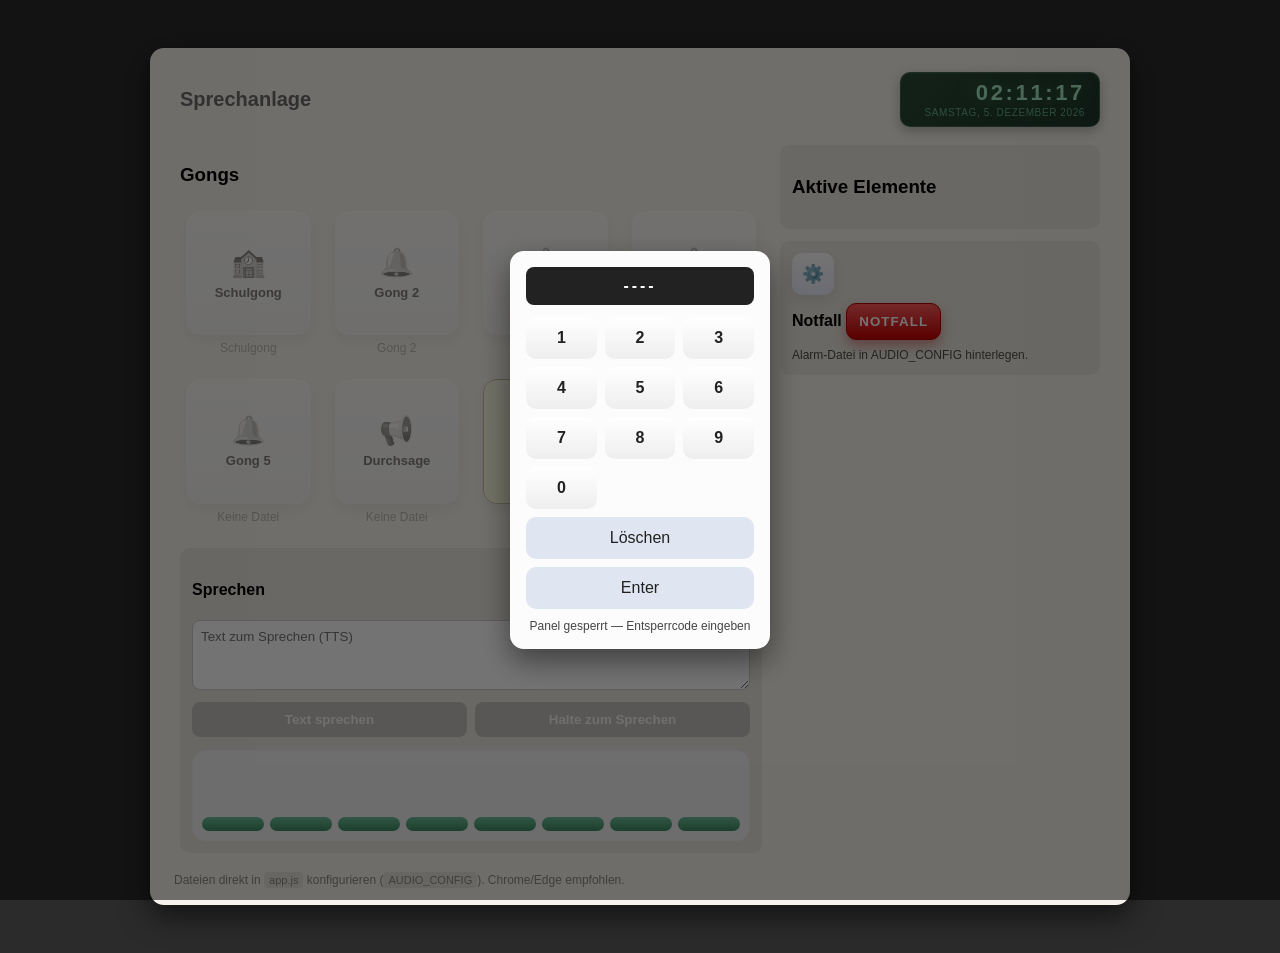
<file: index.html>
<!doctype html>
<html lang="de">
<head>
  <meta charset="utf-8" />
  <meta name="viewport" content="width=device-width,initial-scale=1" />
  <title>Sprechanlage</title>
    <link rel="icon" type="image/png" href="icon.png">
  <link rel="stylesheet" href="styles.css" />

</head>
<body>
  <div class="panel">
    <header class="topbar">
      <div class="title">Sprechanlage</div>
      <div class="datetime-widget">
        <div class="dt-time" id="dt-time">--:--:--</div>
        <div class="dt-date" id="dt-date">--</div>
      </div>
    </header>

    <main class="main">
      <section class="left">
        <h3>Gongs</h3>
        <div class="buttons grid">
          <div class="gong-tile"><button class="icon-btn" id="play-schulgong"><span class="icon">🏫</span><span class="label">Schulgong</span></button><div class="status" id="status-schulgong">Keine Datei</div></div>
          <div class="gong-tile"><button class="icon-btn" id="play-gong2"><span class="icon">🔔</span><span class="label">Gong 2</span></button><div class="status" id="status-gong2">Keine Datei</div></div>
          <div class="gong-tile"><button class="icon-btn" id="play-gong3"><span class="icon">🔔</span><span class="label">Gong 3</span></button><div class="status" id="status-gong3">Keine Datei</div></div>
          <div class="gong-tile"><button class="icon-btn" id="play-gong4"><span class="icon">🔔</span><span class="label">Gong 4</span></button><div class="status" id="status-gong4">Keine Datei</div></div>
          <div class="gong-tile"><button class="icon-btn" id="play-gong5"><span class="icon">🔔</span><span class="label">Gong 5</span></button><div class="status" id="status-gong5">Keine Datei</div></div>
          <div class="gong-tile"><button class="icon-btn" id="play-durchsage"><span class="icon">📢</span><span class="label">Durchsage</span></button><div class="status" id="status-durchsage">Keine Datei</div></div>
          <div class="gong-tile"><button class="icon-btn alarm" id="play-alarm"><span class="icon">🚨</span><span class="label">Alarm</span></button><div class="status" id="status-alarm">Keine Datei</div></div>
          <div class="gong-tile">
            <button class="icon-btn create-btn" id="create-button-btn">
              <span class="icon">➕</span><span class="label">Erstellen</span>
            </button>
            <div class="status">Neuer Button</div>
          </div>
        </div>

        <div id="custom-buttons-section" style="display:none">
          <h3>Eigene Buttons</h3>
          <div class="buttons grid" id="custom-buttons-grid"></div>
        </div>

        <div class="live">
          <h4>Sprechen</h4>
          <textarea id="tts-text" placeholder="Text zum Sprechen (TTS)"></textarea>
          <div class="row">
            <button id="speak-tts">Text sprechen</button>
            <button id="push-to-talk">Halte zum Sprechen</button>
          </div>
          <div class="mic-visualizer" id="mic-visualizer" aria-label="Mikrofon Pegel">
            <div class="mic-bar"></div><div class="mic-bar"></div><div class="mic-bar"></div>
            <div class="mic-bar"></div><div class="mic-bar"></div><div class="mic-bar"></div>
            <div class="mic-bar"></div><div class="mic-bar"></div>
          </div>
        </div>
      </section>

      <section class="right">
        <div class="panel-box">
          <h3>Aktive Elemente</h3>
          <ul id="active-list" class="active-list"></ul>
        </div>

        <!-- Numpad Widget (immer sichtbar nach Unlock) -->
        <div class="panel-box numpad-widget" id="numpad-widget">
          <div class="numpad-widget-title">🔢 Code eingeben</div>
          <div class="numpad-widget-display"><span id="widget-mask">----</span></div>
          <div class="numpad-widget-keys">
            <button type="button" class="wnum">1</button>
            <button type="button" class="wnum">2</button>
            <button type="button" class="wnum">3</button>
            <button type="button" class="wnum">4</button>
            <button type="button" class="wnum">5</button>
            <button type="button" class="wnum">6</button>
            <button type="button" class="wnum">7</button>
            <button type="button" class="wnum">8</button>
            <button type="button" class="wnum">9</button>
            <button type="button" class="wnum">0</button>
            <button type="button" id="widget-clear" class="waction">⌫</button>
            <button type="button" id="widget-enter" class="waction">▶</button>
          </div>
          <div class="numpad-widget-feedback" id="widget-feedback"></div>
        </div>

        <div class="panel-box controls">
          <div class="controls-row">
            <button id="gear-settings" class="gear nicer" title="Einstellungen">⚙️</button>
            <div style="flex:1"></div>
          </div>
          <div style="margin-top:8px">
            <strong>Notfall</strong>
            <button type="button" id="emergency-btn" class="emergency small" disabled>NOTFALL</button>
            <div id="emergency-status" class="emergency-status">Alarm-Datei in AUDIO_CONFIG hinterlegen.</div>
          </div>
        </div>
      </section>
    </main>

    <footer class="footer">Dateien direkt in <code>app.js</code> konfigurieren (<code>AUDIO_CONFIG</code>). Chrome/Edge empfohlen.</footer>
  </div>

  <!-- Settings Modal -->
  <div id="settings-modal" class="modal hidden">
    <div class="modal-content">
      <h2>Einstellungen</h2>
      <div class="tabs">
        <button class="tab active" data-tab="devices">Geräte</button>
        <button class="tab" data-tab="buttons">Eigene Buttons</button>
        <button class="tab" data-tab="codes">Codes</button>
      </div>

      <!-- Tab: Geräte -->
      <div class="tab-content" id="tab-devices">
        <div class="field"><label for="select-input">Eingabegerät (Mikrofon)</label><select id="select-input"></select></div>
        <div class="field"><label for="select-output">Ausgabegerät (Lautsprecher)</label><select id="select-output"></select></div>
        <div class="field"><button id="btn-request-perm" class="mini">Mikrofon erlauben / Geräte aktualisieren</button></div>
        <div class="field">
          <button id="btn-test-mic" class="mini">Mikrofon testen</button>
          <button id="btn-test-speaker" class="mini">Lautsprecher testen</button>
        </div>
        <div id="mic-preview" class="field" style="display:none">
          <label>Live‑Vorschau</label><div id="mic-audio-container"></div>
        </div>
      </div>

      <!-- Tab: Eigene Buttons -->
      <div class="tab-content hidden" id="tab-buttons">
        <p class="tab-hint">Hier kannst du eigene Buttons verwalten und löschen.</p>
        <div id="custom-buttons-manage-list"></div>
      </div>

      <!-- Tab: Codes -->
      <div class="tab-content hidden" id="tab-codes">
        <p class="tab-hint">Jedem Code kannst du direkt eine Audiodatei (MP3, WAV, OGG …) zuweisen — oder einen Audioschlüssel aus <code>AUDIO_CONFIG</code>.</p>
        <div id="codes-list" style="margin-bottom:12px"></div>
        <hr style="border:none;border-top:1px solid #ddd;margin:12px 0">
        <h4 style="margin:0 0 8px;font-size:13px;color:#555">Neuen Code hinzufügen</h4>
        <div class="field"><label>Code (Ziffernfolge) *</label><input type="text" id="new-code-key" class="file-rename" placeholder="z.B. 4444" maxlength="16" style="width:120px"></div>
        <div class="field"><label>Beschreibung *</label><input type="text" id="new-code-label" class="file-rename" placeholder="z.B. Pausengong" style="width:100%"></div>
        <div class="field"><label>Emoji / Icon</label><input type="text" id="new-code-icon" class="file-rename" placeholder="🔔" style="width:60px"></div>
        <div class="field">
          <label>Audiodatei direkt hochladen <span style="color:var(--muted)">(empfohlen)</span></label>
          <input type="file" id="new-code-file" accept="audio/*" style="margin-top:4px;font-size:13px">
        </div>
        <div class="field">
          <label>— oder — Audioschlüssel aus <code>AUDIO_CONFIG</code></label>
          <input type="text" id="new-code-audio" class="file-rename" placeholder="z.B. alarm, schulgong …" style="width:100%">
        </div>
        <button id="add-code-btn" class="mini" style="background:var(--accent);color:white;border-color:var(--accent);padding:8px 14px;font-weight:700;">+ Code hinzufügen</button>
      </div>

      <div class="actions">
        <button id="save-settings">Speichern</button>
        <button id="close-settings">Schliessen</button>
      </div>
    </div>
  </div>

  <!-- Create Button Modal -->
  <div id="create-btn-modal" class="modal hidden">
    <div class="modal-content create-modal-content">
      <h2>✨ Neuen Button erstellen</h2>
      <div class="field"><label>Name *</label><input type="text" id="cb-label" class="file-rename" placeholder="z.B. Pausengong" style="width:100%"></div>
      <div class="field"><label>Emoji / Icon</label><input type="text" id="cb-icon" class="file-rename" placeholder="🔊" style="width:80px"></div>
      <div class="field">
        <label>Dateipfad (in <code>AUDIO_CONFIG</code> hinterlegen oder relativer Pfad)</label>
        <input type="text" id="cb-path" class="file-rename" placeholder="audio/mein-gong.mp3" style="width:100%">
        <div class="status">Relativer Pfad zur Audiodatei — muss auf dem Server liegen.</div>
      </div>
      <div class="field cb-checkbox-row">
        <input type="checkbox" id="cb-is-alarm">
        <label for="cb-is-alarm">Als Alarm-Button stylen (rot)</label>
      </div>
      <div class="actions">
        <button id="cb-save" class="btn-create-save">Button erstellen</button>
        <button id="cb-close">Abbrechen</button>
      </div>
    </div>
  </div>

  <!-- Lock overlay -->
  <div id="lock-overlay" class="lock-overlay">
    <div id="numpad" class="numpad">
      <div class="numpad-display"><span id="numpad-mask">----</span></div>
      <div class="numpad-keys">
        <button type="button" class="num">1</button><button type="button" class="num">2</button><button type="button" class="num">3</button>
        <button type="button" class="num">4</button><button type="button" class="num">5</button><button type="button" class="num">6</button>
        <button type="button" class="num">7</button><button type="button" class="num">8</button><button type="button" class="num">9</button>
        <button type="button" class="num">0</button>
        <button type="button" id="numpad-clear" class="action">Löschen</button>
        <button type="button" id="numpad-enter" class="action">Enter</button>
      </div>
      <div class="numpad-hint">Panel gesperrt — Entsperrcode eingeben</div>
    </div>
  </div>
  <script src="app.js"></script>
</body>
</html>
</file>
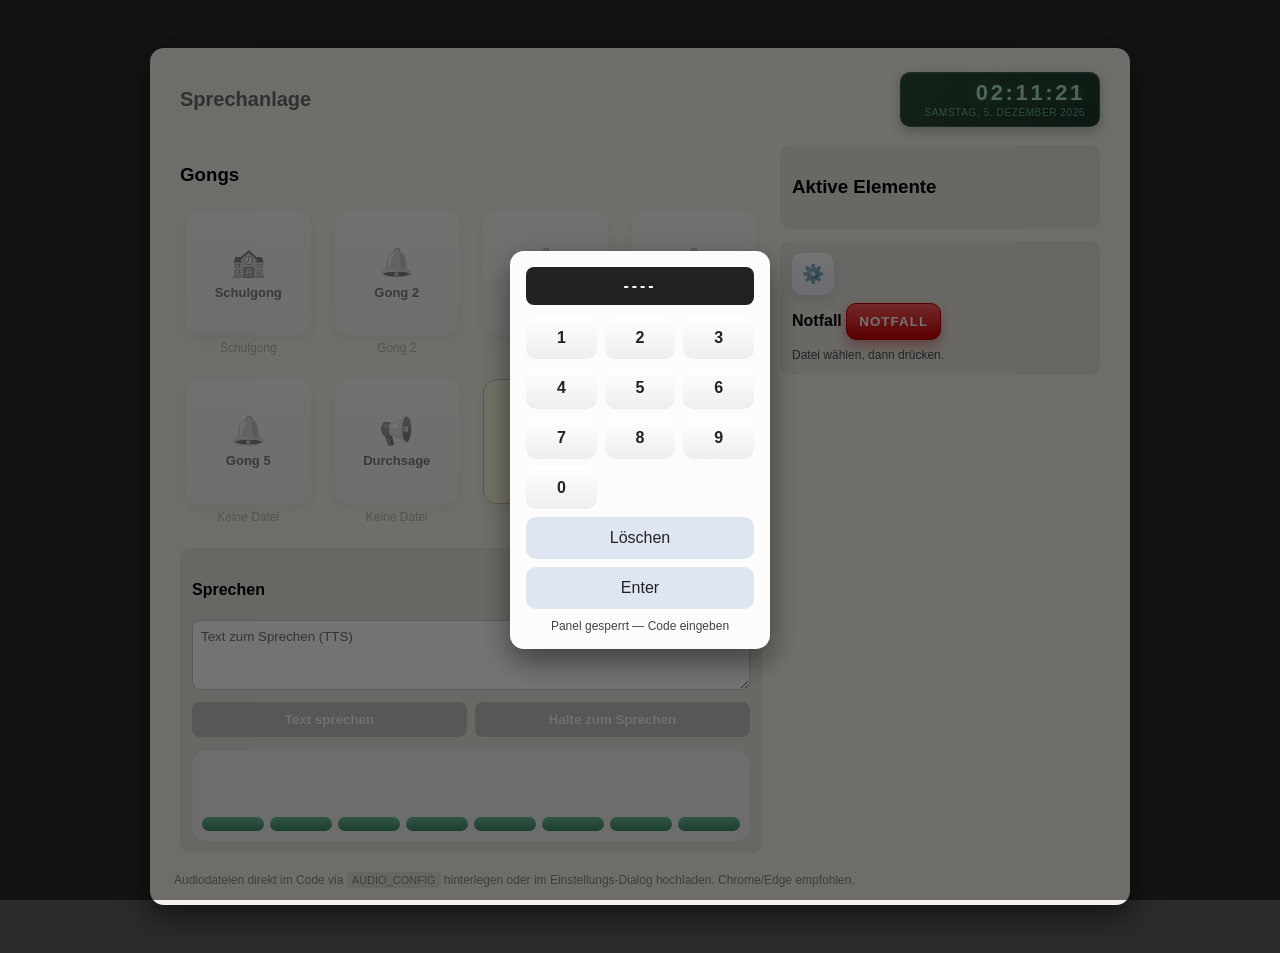
<file: index 2.html>
<!doctype html>
<html lang="de">
<head>
  <meta charset="utf-8" />
  <meta name="viewport" content="width=device-width,initial-scale=1" />
  <title>Sprechanlage — Demo</title>
  <link rel="stylesheet" href="styles.css" />
</head>
<body>
  <div class="panel">
    <header class="topbar">
      <div class="title">Sprechanlage</div>
      <!-- Prettier datetime display -->
      <div class="datetime-widget">
        <div class="dt-time" id="dt-time">--:--:--</div>
        <div class="dt-date" id="dt-date">--</div>
      </div>
    </header>

    <main class="main">
      <section class="left">
        <h3>Gongs</h3>
        <div class="buttons grid">
          <div class="gong-tile"><button class="icon-btn" id="play-schulgong"><span class="icon">🏫</span><span class="label">Schulgong</span></button><div class="status" id="status-schulgong">Keine Datei</div></div>
          <div class="gong-tile"><button class="icon-btn" id="play-gong2"><span class="icon">🔔</span><span class="label">Gong 2</span></button><div class="status" id="status-gong2">Keine Datei</div></div>
          <div class="gong-tile"><button class="icon-btn" id="play-gong3"><span class="icon">🔔</span><span class="label">Gong 3</span></button><div class="status" id="status-gong3">Keine Datei</div></div>
          <div class="gong-tile"><button class="icon-btn" id="play-gong4"><span class="icon">🔔</span><span class="label">Gong 4</span></button><div class="status" id="status-gong4">Keine Datei</div></div>
          <div class="gong-tile"><button class="icon-btn" id="play-gong5"><span class="icon">🔔</span><span class="label">Gong 5</span></button><div class="status" id="status-gong5">Keine Datei</div></div>
          <div class="gong-tile"><button class="icon-btn" id="play-durchsage"><span class="icon">📢</span><span class="label">Durchsage</span></button><div class="status" id="status-durchsage">Keine Datei</div></div>
          <div class="gong-tile"><button class="icon-btn alarm" id="play-alarm"><span class="icon">🚨</span><span class="label">Alarm</span></button><div class="status" id="status-alarm">Keine Datei</div></div>

          <!-- Create Button -->
          <div class="gong-tile">
            <button class="icon-btn create-btn" id="create-button-btn">
              <span class="icon">➕</span>
              <span class="label">Erstellen</span>
            </button>
            <div class="status">Neuer Button</div>
          </div>
        </div>

        <!-- Custom buttons section -->
        <div id="custom-buttons-section" style="display:none">
          <h3>Eigene Buttons</h3>
          <div class="buttons grid" id="custom-buttons-grid"></div>
        </div>

        <div class="live">
          <h4>Sprechen</h4>
          <textarea id="tts-text" placeholder="Text zum Sprechen (TTS)"></textarea>
          <div class="row">
            <button id="speak-tts">Text sprechen</button>
            <button id="push-to-talk">Halte zum Sprechen</button>
          </div>
          <div class="mic-visualizer" id="mic-visualizer" aria-label="Mikrofon Pegel">
            <div class="mic-bar"></div><div class="mic-bar"></div><div class="mic-bar"></div>
            <div class="mic-bar"></div><div class="mic-bar"></div><div class="mic-bar"></div>
            <div class="mic-bar"></div><div class="mic-bar"></div>
          </div>
        </div>
      </section>

      <section class="right">
        <div class="panel-box">
          <h3>Aktive Elemente</h3>
          <ul id="active-list" class="active-list"></ul>
        </div>

        <div class="panel-box controls">
          <div class="controls-row">
            <button id="gear-settings" class="gear nicer" title="Einstellungen">⚙️</button>
            <div style="flex:1"></div>
          </div>
          <div style="margin-top:8px">
            <strong>Notfall</strong>
            <button type="button" id="emergency-btn" title="Notfalldatei auswählen" class="emergency small" disabled>NOTFALL</button>
            <div id="emergency-status" class="emergency-status">Datei wählen, dann drücken.</div>
          </div>
        </div>
      </section>
    </main>

    <footer class="footer">Audiodateien direkt im Code via <code>AUDIO_CONFIG</code> hinterlegen oder im Einstellungs-Dialog hochladen. Chrome/Edge empfohlen.</footer>
  </div>

  <!-- Settings Modal -->
  <div id="settings-modal" class="modal hidden">
    <div class="modal-content">
      <h2>Einstellungen</h2>
      <div class="tabs">
        <button class="tab active" data-tab="devices">Geräte</button>
        <button class="tab" data-tab="files">Dateien</button>
      </div>
      <div class="tab-content" id="tab-devices">
        <div class="field"><label for="select-input">Eingabegerät (Mikrofon)</label><select id="select-input"></select></div>
        <div class="field"><label for="select-output">Ausgabegerät (Lautsprecher)</label><select id="select-output"></select></div>
        <div class="field"><button id="btn-request-perm" class="mini">Mikrofon erlauben / Geräte aktualisieren</button></div>
        <div class="field">
          <button id="btn-test-mic" class="mini">Mikrofon testen</button>
          <button id="btn-test-speaker" class="mini">Lautsprecher testen</button>
        </div>
        <div id="mic-preview" class="field" style="display:none">
          <label>Live‑Vorschau</label><div id="mic-audio-container"></div>
        </div>
      </div>
      <div class="tab-content hidden" id="tab-files">
        <div class="field"><label>Schulgong</label><input type="file" id="upload-schulgong" accept="audio/*"><div class="status" id="files-status-schulgong">Keine Datei</div><div class="file-controls"><input type="text" id="rename-schulgong" class="file-rename" placeholder="Anzeigename"><button type="button" id="remove-schulgong" class="mini danger">Entfernen</button></div></div>
        <div class="field"><label>Gong 2</label><input type="file" id="upload-gong2" accept="audio/*"><div class="status" id="files-status-gong2">Keine Datei</div><div class="file-controls"><input type="text" id="rename-gong2" class="file-rename" placeholder="Anzeigename"><button type="button" id="remove-gong2" class="mini danger">Entfernen</button></div></div>
        <div class="field"><label>Gong 3</label><input type="file" id="upload-gong3" accept="audio/*"><div class="status" id="files-status-gong3">Keine Datei</div><div class="file-controls"><input type="text" id="rename-gong3" class="file-rename" placeholder="Anzeigename"><button type="button" id="remove-gong3" class="mini danger">Entfernen</button></div></div>
        <div class="field"><label>Gong 4</label><input type="file" id="upload-gong4" accept="audio/*"><div class="status" id="files-status-gong4">Keine Datei</div><div class="file-controls"><input type="text" id="rename-gong4" class="file-rename" placeholder="Anzeigename"><button type="button" id="remove-gong4" class="mini danger">Entfernen</button></div></div>
        <div class="field"><label>Gong 5</label><input type="file" id="upload-gong5" accept="audio/*"><div class="status" id="files-status-gong5">Keine Datei</div><div class="file-controls"><input type="text" id="rename-gong5" class="file-rename" placeholder="Anzeigename"><button type="button" id="remove-gong5" class="mini danger">Entfernen</button></div></div>
        <div class="field"><label>Durchsage</label><input type="file" id="upload-durchsage" accept="audio/*"><div class="status" id="files-status-durchsage">Keine Datei</div><div class="file-controls"><input type="text" id="rename-durchsage" class="file-rename" placeholder="Anzeigename"><button type="button" id="remove-durchsage" class="mini danger">Entfernen</button></div></div>
        <div class="field"><label>Alarm</label><input type="file" id="upload-alarm" accept="audio/*"><div class="status" id="files-status-alarm">Keine Datei</div><div class="file-controls"><input type="text" id="rename-alarm" class="file-rename" placeholder="Anzeigename"><button type="button" id="remove-alarm" class="mini danger">Entfernen</button></div></div>
      </div>
      <div class="actions">
        <button id="save-settings">Speichern</button>
        <button id="close-settings">Schliessen</button>
      </div>
    </div>
  </div>

  <!-- Create Button Modal -->
  <div id="create-btn-modal" class="modal hidden">
    <div class="modal-content create-modal-content">
      <h2>✨ Neuen Button erstellen</h2>
      <div class="field">
        <label>Name *</label>
        <input type="text" id="cb-label" class="file-rename" placeholder="z.B. Pausengong" style="width:100%">
      </div>
      <div class="field">
        <label>Emoji / Icon</label>
        <input type="text" id="cb-icon" class="file-rename" placeholder="🔊" style="width:80px">
      </div>
      <div class="field">
        <label>Audiodatei hochladen</label>
        <input type="file" id="cb-upload" accept="audio/*">
        <div class="status" id="cb-upload-preview"></div>
      </div>
      <div class="field">
        <label>— oder — Dateipfad im Code (optional)</label>
        <input type="text" id="cb-path" class="file-rename" placeholder="audio/mein-gong.mp3" style="width:100%">
        <div class="status">Relativer Pfad zur Audiodatei. Überschreibt Upload wenn angegeben.</div>
      </div>
      <div class="field cb-checkbox-row">
        <input type="checkbox" id="cb-is-alarm">
        <label for="cb-is-alarm">Als Alarm-Button stylen (rot)</label>
      </div>
      <div class="actions">
        <button id="cb-save" class="btn-create-save">Button erstellen</button>
        <button id="cb-close">Abbrechen</button>
      </div>
    </div>
  </div>

  <!-- Lock overlay -->
  <div id="lock-overlay" class="lock-overlay">
    <div id="numpad" class="numpad">
      <div class="numpad-display"><span id="numpad-mask">----</span></div>
      <div class="numpad-keys">
        <button type="button" class="num">1</button><button type="button" class="num">2</button><button type="button" class="num">3</button>
        <button type="button" class="num">4</button><button type="button" class="num">5</button><button type="button" class="num">6</button>
        <button type="button" class="num">7</button><button type="button" class="num">8</button><button type="button" class="num">9</button>
        <button type="button" class="num">0</button>
        <button type="button" id="numpad-clear" class="action">Löschen</button>
        <button type="button" id="numpad-enter" class="action">Enter</button>
      </div>
      <div class="numpad-hint">Panel gesperrt — Code eingeben</div>
    </div>
  </div>
  <script src="app.js"></script>
</body>
</html>
</file>
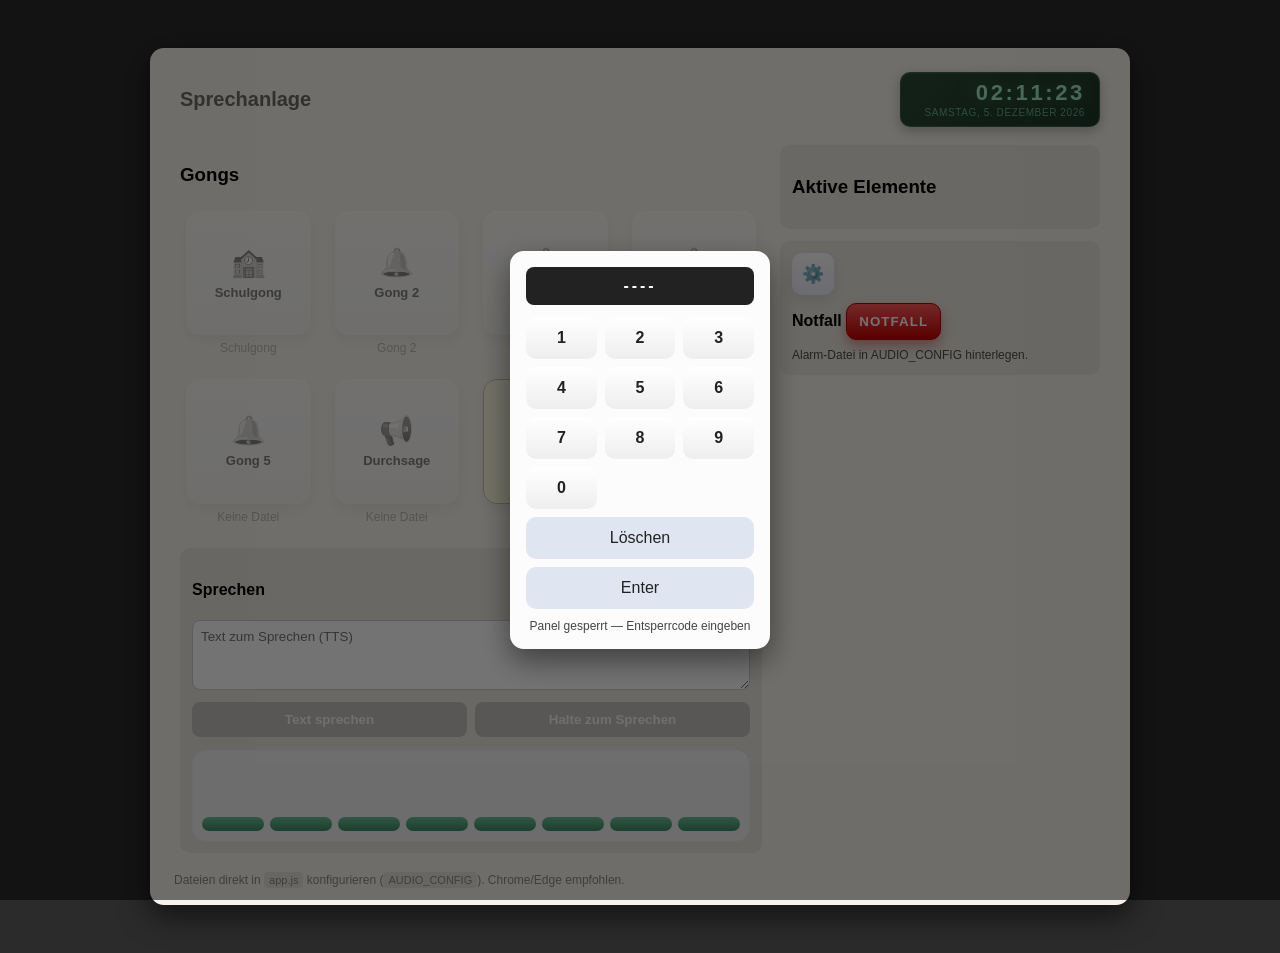
<file: index 5.html>
<!doctype html>
<html lang="de">
<head>
  <meta charset="utf-8" />
  <meta name="viewport" content="width=device-width,initial-scale=1" />
  <title>Sprechanlage — Demo</title>
  <link rel="stylesheet" href="styles.css" />
</head>
<body>
  <div class="panel">
    <header class="topbar">
      <div class="title">Sprechanlage</div>
      <div class="datetime-widget">
        <div class="dt-time" id="dt-time">--:--:--</div>
        <div class="dt-date" id="dt-date">--</div>
      </div>
    </header>

    <main class="main">
      <section class="left">
        <h3>Gongs</h3>
        <div class="buttons grid">
          <div class="gong-tile"><button class="icon-btn" id="play-schulgong"><span class="icon">🏫</span><span class="label">Schulgong</span></button><div class="status" id="status-schulgong">Keine Datei</div></div>
          <div class="gong-tile"><button class="icon-btn" id="play-gong2"><span class="icon">🔔</span><span class="label">Gong 2</span></button><div class="status" id="status-gong2">Keine Datei</div></div>
          <div class="gong-tile"><button class="icon-btn" id="play-gong3"><span class="icon">🔔</span><span class="label">Gong 3</span></button><div class="status" id="status-gong3">Keine Datei</div></div>
          <div class="gong-tile"><button class="icon-btn" id="play-gong4"><span class="icon">🔔</span><span class="label">Gong 4</span></button><div class="status" id="status-gong4">Keine Datei</div></div>
          <div class="gong-tile"><button class="icon-btn" id="play-gong5"><span class="icon">🔔</span><span class="label">Gong 5</span></button><div class="status" id="status-gong5">Keine Datei</div></div>
          <div class="gong-tile"><button class="icon-btn" id="play-durchsage"><span class="icon">📢</span><span class="label">Durchsage</span></button><div class="status" id="status-durchsage">Keine Datei</div></div>
          <div class="gong-tile"><button class="icon-btn alarm" id="play-alarm"><span class="icon">🚨</span><span class="label">Alarm</span></button><div class="status" id="status-alarm">Keine Datei</div></div>
          <div class="gong-tile">
            <button class="icon-btn create-btn" id="create-button-btn">
              <span class="icon">➕</span><span class="label">Erstellen</span>
            </button>
            <div class="status">Neuer Button</div>
          </div>
        </div>

        <div id="custom-buttons-section" style="display:none">
          <h3>Eigene Buttons</h3>
          <div class="buttons grid" id="custom-buttons-grid"></div>
        </div>

        <div class="live">
          <h4>Sprechen</h4>
          <textarea id="tts-text" placeholder="Text zum Sprechen (TTS)"></textarea>
          <div class="row">
            <button id="speak-tts">Text sprechen</button>
            <button id="push-to-talk">Halte zum Sprechen</button>
          </div>
          <div class="mic-visualizer" id="mic-visualizer" aria-label="Mikrofon Pegel">
            <div class="mic-bar"></div><div class="mic-bar"></div><div class="mic-bar"></div>
            <div class="mic-bar"></div><div class="mic-bar"></div><div class="mic-bar"></div>
            <div class="mic-bar"></div><div class="mic-bar"></div>
          </div>
        </div>
      </section>

      <section class="right">
        <div class="panel-box">
          <h3>Aktive Elemente</h3>
          <ul id="active-list" class="active-list"></ul>
        </div>

        <!-- Numpad Widget (immer sichtbar nach Unlock) -->
        <div class="panel-box numpad-widget" id="numpad-widget">
          <div class="numpad-widget-title">🔢 Code eingeben</div>
          <div class="numpad-widget-display"><span id="widget-mask">----</span></div>
          <div class="numpad-widget-keys">
            <button type="button" class="wnum">1</button>
            <button type="button" class="wnum">2</button>
            <button type="button" class="wnum">3</button>
            <button type="button" class="wnum">4</button>
            <button type="button" class="wnum">5</button>
            <button type="button" class="wnum">6</button>
            <button type="button" class="wnum">7</button>
            <button type="button" class="wnum">8</button>
            <button type="button" class="wnum">9</button>
            <button type="button" class="wnum">0</button>
            <button type="button" id="widget-clear" class="waction">⌫</button>
            <button type="button" id="widget-enter" class="waction">▶</button>
          </div>
          <div class="numpad-widget-feedback" id="widget-feedback"></div>
        </div>

        <div class="panel-box controls">
          <div class="controls-row">
            <button id="gear-settings" class="gear nicer" title="Einstellungen">⚙️</button>
            <div style="flex:1"></div>
          </div>
          <div style="margin-top:8px">
            <strong>Notfall</strong>
            <button type="button" id="emergency-btn" class="emergency small" disabled>NOTFALL</button>
            <div id="emergency-status" class="emergency-status">Alarm-Datei in AUDIO_CONFIG hinterlegen.</div>
          </div>
        </div>
      </section>
    </main>

    <footer class="footer">Dateien direkt in <code>app.js</code> konfigurieren (<code>AUDIO_CONFIG</code>). Chrome/Edge empfohlen.</footer>
  </div>

  <!-- Settings Modal -->
  <div id="settings-modal" class="modal hidden">
    <div class="modal-content">
      <h2>Einstellungen</h2>
      <div class="tabs">
        <button class="tab active" data-tab="devices">Geräte</button>
        <button class="tab" data-tab="buttons">Eigene Buttons</button>
      </div>

      <!-- Tab: Geräte -->
      <div class="tab-content" id="tab-devices">
        <div class="field"><label for="select-input">Eingabegerät (Mikrofon)</label><select id="select-input"></select></div>
        <div class="field"><label for="select-output">Ausgabegerät (Lautsprecher)</label><select id="select-output"></select></div>
        <div class="field"><button id="btn-request-perm" class="mini">Mikrofon erlauben / Geräte aktualisieren</button></div>
        <div class="field">
          <button id="btn-test-mic" class="mini">Mikrofon testen</button>
          <button id="btn-test-speaker" class="mini">Lautsprecher testen</button>
        </div>
        <div id="mic-preview" class="field" style="display:none">
          <label>Live‑Vorschau</label><div id="mic-audio-container"></div>
        </div>
      </div>

      <!-- Tab: Eigene Buttons -->
      <div class="tab-content hidden" id="tab-buttons">
        <p class="tab-hint">Hier kannst du eigene Buttons verwalten und löschen.</p>
        <div id="custom-buttons-manage-list"></div>
      </div>

      <div class="actions">
        <button id="save-settings">Speichern</button>
        <button id="close-settings">Schliessen</button>
      </div>
    </div>
  </div>

  <!-- Create Button Modal -->
  <div id="create-btn-modal" class="modal hidden">
    <div class="modal-content create-modal-content">
      <h2>✨ Neuen Button erstellen</h2>
      <div class="field"><label>Name *</label><input type="text" id="cb-label" class="file-rename" placeholder="z.B. Pausengong" style="width:100%"></div>
      <div class="field"><label>Emoji / Icon</label><input type="text" id="cb-icon" class="file-rename" placeholder="🔊" style="width:80px"></div>
      <div class="field">
        <label>Dateipfad (in <code>AUDIO_CONFIG</code> hinterlegen oder relativer Pfad)</label>
        <input type="text" id="cb-path" class="file-rename" placeholder="audio/mein-gong.mp3" style="width:100%">
        <div class="status">Relativer Pfad zur Audiodatei — muss auf dem Server liegen.</div>
      </div>
      <div class="field cb-checkbox-row">
        <input type="checkbox" id="cb-is-alarm">
        <label for="cb-is-alarm">Als Alarm-Button stylen (rot)</label>
      </div>
      <div class="actions">
        <button id="cb-save" class="btn-create-save">Button erstellen</button>
        <button id="cb-close">Abbrechen</button>
      </div>
    </div>
  </div>

  <!-- Lock overlay -->
  <div id="lock-overlay" class="lock-overlay">
    <div id="numpad" class="numpad">
      <div class="numpad-display"><span id="numpad-mask">----</span></div>
      <div class="numpad-keys">
        <button type="button" class="num">1</button><button type="button" class="num">2</button><button type="button" class="num">3</button>
        <button type="button" class="num">4</button><button type="button" class="num">5</button><button type="button" class="num">6</button>
        <button type="button" class="num">7</button><button type="button" class="num">8</button><button type="button" class="num">9</button>
        <button type="button" class="num">0</button>
        <button type="button" id="numpad-clear" class="action">Löschen</button>
        <button type="button" id="numpad-enter" class="action">Enter</button>
      </div>
      <div class="numpad-hint">Panel gesperrt — Entsperrcode eingeben</div>
    </div>
  </div>
  <script src="app.js"></script>
</body>
</html>
</file>
<file: styles.css>
:root{
  --bg:#f7f3ec;
  --panel:#e9e6de;
  --accent:#6fbf9a;
  --muted:#bdb9b0;
  --danger:#e06666;
}
*{box-sizing:border-box;font-family:Inter,Segoe UI,Arial,sans-serif}
body{background:#2b2b2b;padding:40px;display:flex;justify-content:center}
.panel{width:980px;background:var(--bg);border-radius:14px;padding:18px;box-shadow:0 10px 30px rgba(0,0,0,0.6)}
.topbar{display:flex;justify-content:space-between;align-items:center;padding:6px 12px}
.title{font-weight:700;color:#6b6b6b;font-size:20px}

/* ── DateTime Widget (oben rechts) ── */
.datetime-widget{
  display:flex;flex-direction:column;align-items:flex-end;
  background:linear-gradient(135deg,#2a4a35,#1d3628);
  border-radius:10px;padding:8px 14px;
  box-shadow:0 4px 12px rgba(0,0,0,0.25), inset 0 1px 0 rgba(255,255,255,0.06);
  border:1px solid rgba(111,191,154,0.25);
  min-width:200px;
}
.dt-time{
  font-size:22px;font-weight:700;letter-spacing:0.12em;
  color:#a8e6c5;font-variant-numeric:tabular-nums;
  text-shadow:0 0 18px rgba(111,191,154,0.5);
  line-height:1.1;
}
.dt-date{
  font-size:10px;font-weight:500;letter-spacing:0.06em;
  color:#6fbf9a;text-transform:uppercase;margin-top:2px;opacity:0.85;
}

.mini{padding:6px 8px;border-radius:6px;border:1px solid #ccc;background:#fff;font-size:12px}
.main{display:flex;gap:18px;padding:12px}
.left{flex:1}
.right{width:320px}
.buttons{display:grid;grid-template-columns:1fr;gap:12px}
.buttons.grid{display:grid;grid-template-columns:repeat(4,1fr);gap:12px}
.gong-tile{display:flex;flex-direction:column;align-items:center;gap:6px;background:transparent;padding:6px}
.icon-btn{width:100%;aspect-ratio:1/1;display:flex;flex-direction:column;align-items:center;justify-content:center;border-radius:14px;border:none;background:linear-gradient(#fff,#f2f4f6);box-shadow:0 6px 12px rgba(0,0,0,0.08);font-weight:700;padding:8px;cursor:pointer;transition:transform .1s ease,box-shadow .1s ease;}
.icon-btn:hover{transform:translateY(-2px);box-shadow:0 8px 16px rgba(0,0,0,0.13);}
.icon-btn:active{transform:translateY(0);box-shadow:0 2px 6px rgba(0,0,0,0.08);}
.icon-btn .icon{font-size:28px}
.icon-btn .label{font-size:13px;margin-top:6px;color:#333}
.icon-btn.alarm{background:linear-gradient(#ffecec,#ffdede);border:1px solid var(--danger);color:var(--danger)}

/* Create button */
.icon-btn.create-btn{
  background:linear-gradient(135deg,#eef5fb,#dbeaf4);
  border:2px dashed #8ab8d6;color:#3a7fa8;
  transition:transform .1s,box-shadow .1s,background .15s;
}
.icon-btn.create-btn:hover{background:linear-gradient(135deg,#dceef8,#c5dff0);border-style:solid;}
.icon-btn.create-btn .icon{font-size:24px}

.emergency{background:linear-gradient(#ff5a5a,#c80000);border:1px solid #b30000;color:#fff;font-weight:800;box-shadow:0 6px 12px rgba(179,0,0,0.35);transition:transform .15s ease,background .2s ease;}
.emergency:hover{transform:translateY(-1px);background:linear-gradient(#ff6b6b,#d10000);}
.emergency:disabled{opacity:0.5;cursor:not-allowed;box-shadow:none;background:linear-gradient(#ffbaba,#ff9393);}
.emergency.confirm{background:linear-gradient(#fff2f2,#ff8a8a);color:#660000;border-color:#d10000;}
.emergency.small{padding:10px 12px;border-radius:10px;letter-spacing:0.08em;}
.emergency-status{margin-top:8px;font-size:12px;color:#4d4d4d;line-height:1.3;}
.emergency-status.active{color:#b30000;font-weight:700;}
.controls .gear{background:transparent;border:none;font-size:20px}
.hidden{display:none}
.lock-overlay{position:fixed;inset:0;display:flex;align-items:center;justify-content:center;background:rgba(0,0,0,0.55);z-index:9999;pointer-events:auto}
.lock-overlay.hidden{display:none}
.numpad{width:260px;background:rgba(255,255,255,0.98);border-radius:14px;padding:16px;box-shadow:0 12px 30px rgba(0,0,0,0.45);}
.numpad-display{background:#222;color:#fff;border-radius:8px;padding:10px;text-align:center;font-weight:700;margin-bottom:12px;letter-spacing:0.18em}
.numpad-keys{display:grid;grid-template-columns:repeat(3,1fr);gap:8px}
.numpad button{padding:12px;border-radius:10px;border:none;background:#f1f1f1;color:#222;font-size:16px;cursor:pointer}
.numpad button.num{background:linear-gradient(#fff,#eee);font-weight:700}
.numpad button.action{grid-column:span 3;background:#dfe6f1}
.numpad-hint{font-size:12px;color:#444;margin-top:10px;text-align:center}

/* Locked state */
.panel.locked .icon-btn,.panel.locked .row button,.panel.locked .active-list li button{filter:grayscale(1);opacity:0.6;pointer-events:none}
.panel.locked .icon-btn.alarm{filter:grayscale(1) sepia(1);}
.panel.locked .controls,.panel.locked .controls *{pointer-events:auto}

.gong-card{background:var(--panel);padding:12px;border-radius:10px;display:flex;flex-direction:column;gap:8px}
.gong-btn{padding:14px;border-radius:10px;border:none;background:linear-gradient(#ffffff,#dfe6ea);box-shadow:inset 0 -3px 0 rgba(0,0,0,0.06);font-weight:700}
.gong-btn.alarm{background:linear-gradient(#fff0f0,#ffdede);border:2px solid var(--danger)}
.upload input{margin-top:6px}
.status{font-size:12px;color:var(--muted)}
.live{margin-top:18px;background:var(--panel);padding:12px;border-radius:10px}
textarea#tts-text{width:100%;height:70px;border-radius:8px;padding:8px;border:1px solid #ccc}
.row{display:flex;gap:8px;margin-top:8px}
.mic-visualizer{margin-top:12px;height:92px;border-radius:14px;background:#f3f3f3;display:flex;align-items:flex-end;gap:6px;padding:10px;box-shadow:inset 0 1px 2px rgba(0,0,0,0.08);overflow:hidden}
.mic-visualizer.active{background:linear-gradient(180deg,#fdf7f2,#ffecec);}
.mic-bar{flex:1;height:14px;border-radius:10px;background:linear-gradient(180deg,#6fbf9a,#3f8c64);transition:height .05s ease,background .2s ease;}
.mic-visualizer.active .mic-bar{background:linear-gradient(180deg,#f06b6b,#b32222);}
.row button{flex:1;padding:10px;border-radius:8px;border:none;background:var(--accent);color:white;font-weight:700;cursor:pointer}
.panel-box{background:var(--panel);padding:12px;border-radius:10px;margin-bottom:12px}

/* ── Active list stop buttons ── */
.active-list{list-style:none;padding:0;margin:0}
.active-list li{
  padding:8px 10px;border-radius:10px;
  background:linear-gradient(135deg,#fff,#f5f5f5);
  margin-bottom:8px;display:flex;justify-content:space-between;align-items:center;
  box-shadow:0 2px 6px rgba(0,0,0,0.07);
  border:1px solid rgba(0,0,0,0.06);
}
.active-name{
  font-size:13px;font-weight:600;color:#333;
  overflow:hidden;text-overflow:ellipsis;white-space:nowrap;max-width:140px;
}
.stop-btn{
  display:flex;align-items:center;gap:5px;
  padding:5px 10px;border-radius:8px;border:none;
  background:linear-gradient(135deg,#ff7070,#e03030);
  color:#fff;font-size:12px;font-weight:700;cursor:pointer;
  box-shadow:0 3px 8px rgba(200,0,0,0.25);
  transition:transform .1s,box-shadow .1s,background .15s;
  letter-spacing:0.03em;
}
.stop-btn:hover{transform:translateY(-1px);box-shadow:0 5px 12px rgba(200,0,0,0.35);background:linear-gradient(135deg,#ff8888,#e84040);}
.stop-btn:active{transform:translateY(0);box-shadow:0 1px 4px rgba(200,0,0,0.2);}
.stop-icon{font-size:10px;}

.footer{font-size:12px;color:#888;margin-top:8px;padding-left:6px}
.file-controls{display:flex;gap:8px;align-items:center;margin-top:8px}
.file-rename{flex:1;padding:8px 10px;border-radius:10px;border:1px solid #ccc;background:#fff}
button.danger{background:#e06666;color:#fff;cursor:pointer}
button.danger:hover{background:#c74141}

.modal{position:fixed;inset:0;display:flex;align-items:center;justify-content:center;background:rgba(0,0,0,0.4);z-index:1000}
.modal.hidden{display:none}
.modal-content{background:white;padding:16px;border-radius:10px;width:420px;max-height:90vh;overflow-y:auto;}
.create-modal-content{width:440px}
.field{margin-bottom:10px}
.field label{display:block;font-size:12px;font-weight:600;color:#555;margin-bottom:4px}
.cb-checkbox-row{display:flex;align-items:center;gap:8px}
.cb-checkbox-row label{margin:0;font-weight:500}
.actions{display:flex;justify-content:flex-end;gap:8px;margin-top:12px}
.actions button{padding:8px 14px;border-radius:8px;border:none;background:var(--accent);color:white;cursor:pointer;font-weight:600}
.actions button:last-child{background:#ddd;color:#333}
.btn-create-save{background:linear-gradient(135deg,#5bb88a,#3d8c64) !important;color:white !important;font-weight:700 !important;}

.tabs{display:flex;gap:8px;margin-bottom:10px}
.tabs .tab{padding:8px 12px;border-radius:8px;border:1px solid #ddd;background:#f7f7f7;cursor:pointer}
.tabs .tab.active{background:var(--accent);color:white;border-color:var(--accent)}
.gear.nicer{width:42px;height:42px;border-radius:10px;background:linear-gradient(#fff,#eef);box-shadow:0 6px 12px rgba(0,0,0,0.08);font-size:18px;border:none;cursor:pointer}

code{background:#e8e4dc;padding:2px 5px;border-radius:4px;font-size:11px}

@media(max-width:900px){.panel{width:96vw}.right{width:240px}}

/* ── Numpad Widget (rechts, immer sichtbar nach Unlock) ── */
.numpad-widget{
  background:linear-gradient(160deg,#1e3428,#162a1f);
  border:1px solid rgba(111,191,154,0.2);
  box-shadow:0 4px 16px rgba(0,0,0,0.3),inset 0 1px 0 rgba(255,255,255,0.04);
  margin-bottom:12px;
}
.numpad-widget-title{
  font-size:11px;font-weight:700;letter-spacing:0.1em;text-transform:uppercase;
  color:#6fbf9a;margin-bottom:8px;opacity:0.8;
}
.numpad-widget-display{
  background:rgba(0,0,0,0.4);border-radius:8px;padding:8px 12px;
  text-align:center;font-size:20px;font-weight:700;letter-spacing:0.25em;
  color:#a8e6c5;font-variant-numeric:tabular-nums;
  text-shadow:0 0 12px rgba(111,191,154,0.6);
  margin-bottom:10px;border:1px solid rgba(111,191,154,0.15);
}
.numpad-widget-keys{
  display:grid;grid-template-columns:repeat(3,1fr);gap:5px;
}
.wnum,.waction{
  padding:9px 4px;border-radius:7px;border:none;cursor:pointer;
  font-size:14px;font-weight:700;transition:transform .08s,background .1s;
}
.wnum{
  background:linear-gradient(180deg,rgba(255,255,255,0.12),rgba(255,255,255,0.05));
  color:#ddf5ea;border:1px solid rgba(255,255,255,0.08);
}
.wnum:hover{background:rgba(255,255,255,0.18);transform:translateY(-1px);}
.wnum:active{transform:translateY(0);}
.waction{
  grid-column:span 1;
  background:linear-gradient(180deg,rgba(111,191,154,0.25),rgba(63,140,100,0.2));
  color:#a8e6c5;border:1px solid rgba(111,191,154,0.2);
}
.waction:hover{background:rgba(111,191,154,0.35);transform:translateY(-1px);}
.numpad-widget-feedback{
  margin-top:8px;min-height:18px;font-size:12px;font-weight:600;
  text-align:center;border-radius:6px;padding:2px 6px;transition:all .2s;
}
.feedback-ok{color:#6fbf9a;background:rgba(111,191,154,0.1);}
.feedback-error{color:#e06666;background:rgba(224,102,102,0.1);}

/* ── Code rows with file upload ── */
.code-row{border:1px solid rgba(0,0,0,0.07);background:linear-gradient(#fff,#fafafa);}
.code-row label.mini{display:inline-flex;align-items:center;gap:4px;}
.manage-btn-row{
  display:flex;align-items:center;gap:8px;padding:8px 10px;
  border-radius:8px;background:linear-gradient(#fff,#f5f5f5);
  margin-bottom:6px;border:1px solid rgba(0,0,0,0.06);
}
.manage-icon{font-size:16px;width:24px;text-align:center;}
.manage-label{flex:1;font-size:13px;font-weight:600;color:#333;}
.manage-path{font-size:11px;color:var(--muted);max-width:100px;overflow:hidden;text-overflow:ellipsis;white-space:nowrap;}
.tab-hint{font-size:12px;color:#888;margin:0 0 10px;line-height:1.4;}
</file>
